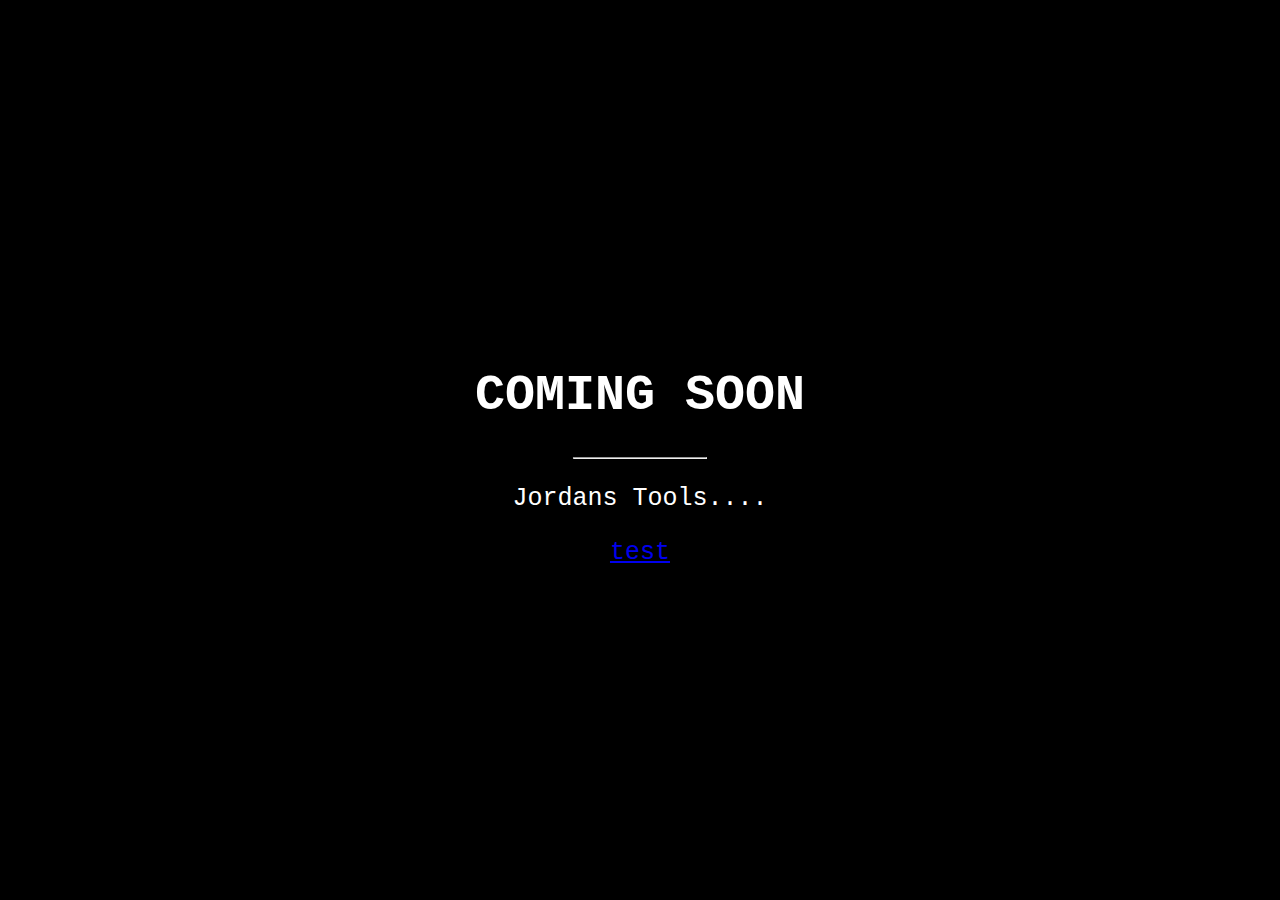
<file: index.html>
<!DOCTYPE html>
<html>
<head>
    <title>Jordans Tools</title>
    <link rel="stylesheet" type="text/css" href="style.css">
</head>

<body>
<div class="bgimg">
  <div class="topleft">
    <p></p>
  </div>
  <div class="middle">
    <h1>COMING SOON</h1>
    <hr>
    <p>Jordans Tools....</p>
    <a href='/WebhookAbuser/'>test</a>
  </div>
  <div class="bottomleft">
    <p></p>
  </div>
</div>
</body>

</html>
</file>
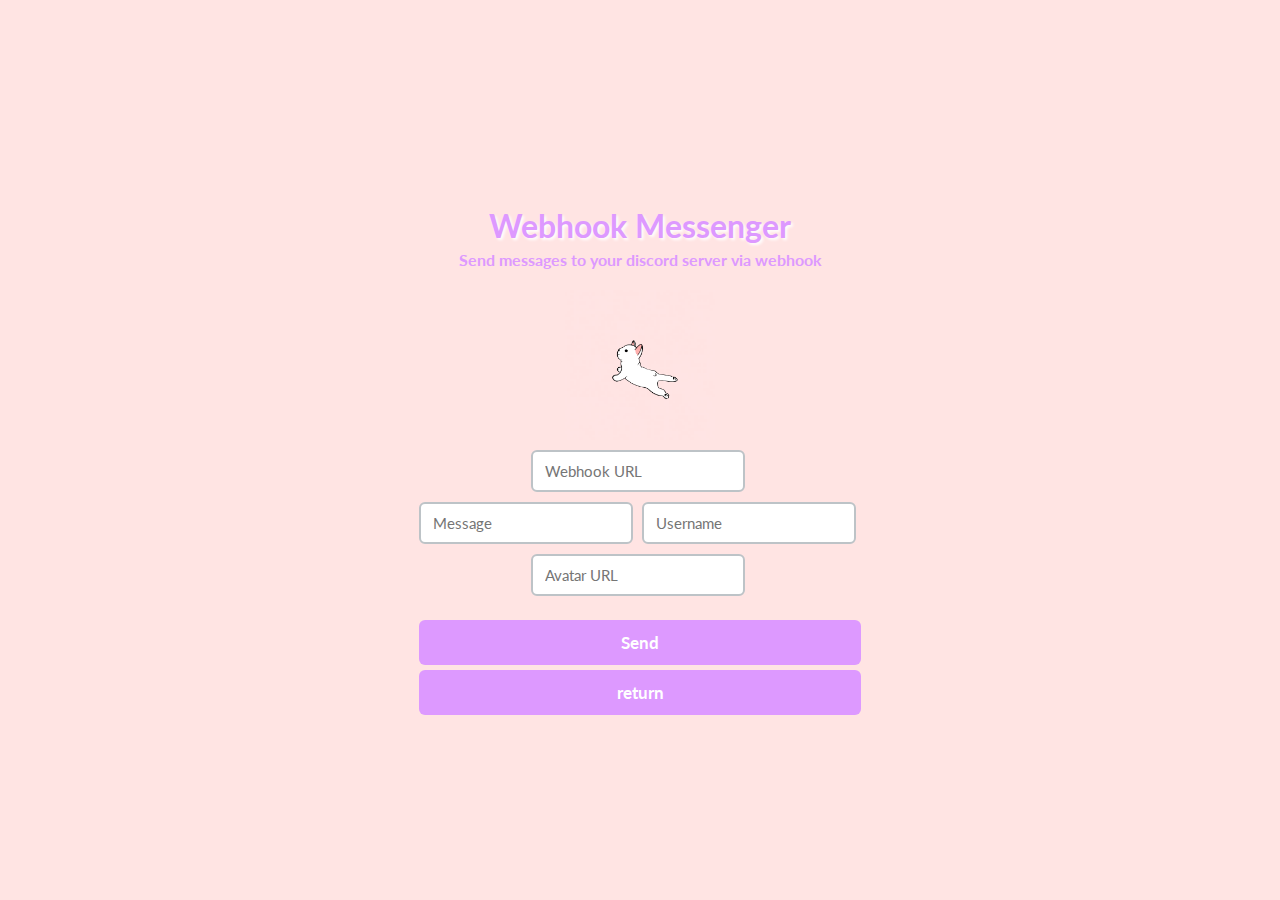
<file: WebhookAbuser/index.html>
<!DOCTYPE html>
<html lang="en">
<head>
    <meta charset="UTF-8">
    <title>Discord Webhook Spam</title>
    <link href="https://fonts.googleapis.com/css?family=Lato" rel="stylesheet">
    <link rel="stylesheet" href="css/webhookspamanimate.css">
    <link rel="stylesheet" href="css/webhookspamstyle.css">
    <script>
		var isNS = (navigator.appName == "Netscape") ? 1 : 0;
        if(navigator.appName == "Netscape") document.captureEvents(Event.MOUSEDOWN||Event.MOUSEUP);
        function mischandler(){
        return false;
        }
        function mousehandler(e){
        var myevent = (isNS) ? e : event;
        var eventbutton = (isNS) ? myevent.which : myevent.button;
        if((eventbutton==2)||(eventbutton==3)) return false;
        }
        document.oncontextmenu = mischandler;
        document.onmousedown = mousehandler;
        document.onmouseup = mousehandler;
    </script>
</head>
<body> 
        <div id="beginning" class="container">
        <div class="main">

            <h1>Webhook Messenger</h1>
            <h4>Send messages to your discord server via webhook</h4>
            <img src="img/dog.gif" alt="">
            <input placeholder="Webhook URL" id="link" type="text"><br>
            <input placeholder="Message" id="content" type="text">
            <input placeholder="Username" id="username" type="text"><br>
            <input placeholder="Avatar URL" id="avatar_url" type="text">
           <br><br>
            <a href="Success!" id="start" class="btn">Send</a>
            <a href="https://jordanwentland.xyz" id="start" class="btn">return</a>
        </div>

        <div class="progress-div" style="display: none;">
            <img src="img/dog.gif">
            <h1 id="progress"><span id="numer"></span> / <span id="denom"></span></h1>
			<a href="index.html" class="btn">Back</a>
        </div>
    </div>
    <script src="js/webhookjquery.js"></script>
    <script src="js/webhookmain.js"></script>

</body>

</html>
</file>
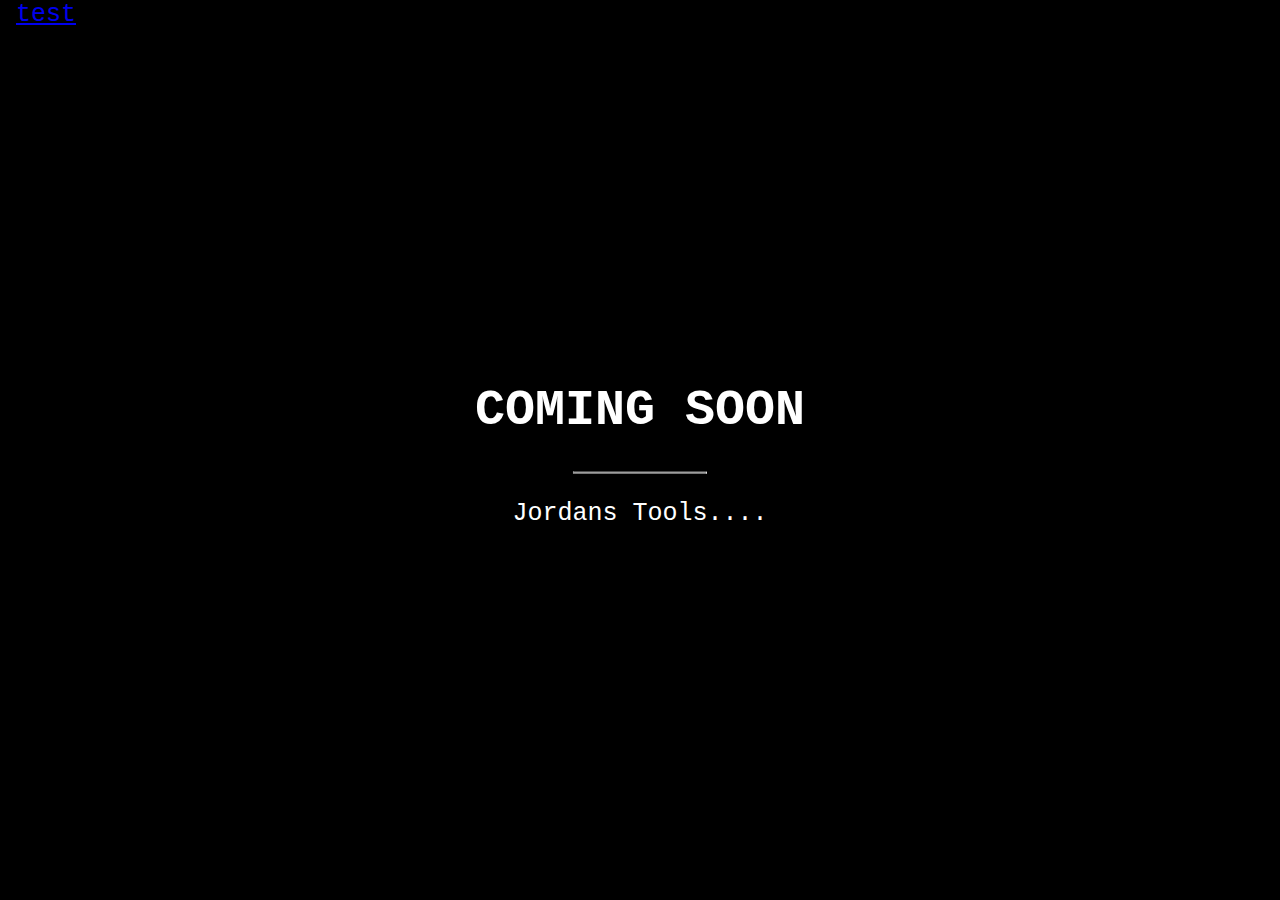
<file: home.html>
<!DOCTYPE html>
<html>
<head>
    <title>Jordans Tools</title>
    <link rel="stylesheet" type="text/css" href="style.css">
</head>

<body>
<div class="bgimg">
  <div class="topleft">
    <a href='test'>test</a>
  </div>
  <div class="middle">
    <h1>COMING SOON</h1>
    <hr>
    <p>Jordans Tools....</p>
  </div>
  <div class="bottomleft">
    <p></p>
  </div>
</div>
</body>

</html>
</file>
<file: style.css>
body, html {
    height: 100%;
    margin: 0;
  }
  
  .bgimg {
    background-color: black;
    height: 100%;
    background-position: center;
    background-size: cover;
    position: relative;
    color: white;
    font-family: "Courier New", Courier, monospace;
    font-size: 25px;
  }
  
  .topleft {
    position: absolute;
    top: 0;
    left: 16px;
  }
  
  .bottomleft {
    position: absolute;
    bottom: 0;
    left: 16px;
  }
  
  .middle {
    position: absolute;
    top: 50%;
    left: 50%;
    transform: translate(-50%, -50%);
    text-align: center;
  }
  
  hr {
    margin: auto;
    width: 40%;
  }
</file>
<file: WebhookAbuser/css/webhookspamstyle.css>
html, body {
    height: 100%;
}

body {
    margin: 0;
    background: #ffe4e3;
    font-family: 'Lato', sans-serif;
    color: #dd99ff;
}

.container {
    height: 100%;
    padding: 0;
    margin: 0;
    display: flex;
    align-items: center;
    justify-content: center;
    flex-wrap: wrap;
}

.container > div {
    order: 1;
    max-width: 50%;
    text-align: center;
}

.container img {
    height: 150px;
    display: block;
    margin: 0 auto;
    width: 150px;
}

.container h1 {
    text-shadow: 2px 2px 3px #ffffff;
    margin-bottom: 5px;
}

.container h4 {
    margin-top: 5px;
}


input[type="text"] {
    margin-top: 10px;
    margin-right: 5px;
    border: 2px solid #bdc3c7;
    color: #34495e;
    font-family: "Lato", Helvetica, Arial, sans-serif;
    font-size: 15px;
    line-height: 1.467;
    padding: 8px 12px;
    border-radius: 6px;
    box-shadow: none;
    -webkit-transition: border 0.25s linear, color 0.25s linear, background-color 0.25s linear;
    transition: border 0.25s linear, color 0.25s linear, background-color 0.25s linear;
}

.form-group {
    position: relative;
    margin-bottom: 20px;
}

.btn {
    white-space: normal;
    padding: 10px 19px;
    font-size: 17px;
    line-height: 1.471;
    border-radius: 6px;
    color: #ffffff;
    background-color: #dd99ff;
    border: none;
    display: block;
    margin: 0 auto;
    text-align: center;
    font-weight: bolder;
    margin-top: 5px;
    text-decoration: none;
    transition: border 0.25s linear, color 0.25s linear, background-color 0.25s linear;
}

.btn:hover {
    background-color: #dd99ff;
    border-color: #ffb3ff;
    outline: none;
}

.btn:active {
    outline: none;
}
</file>
